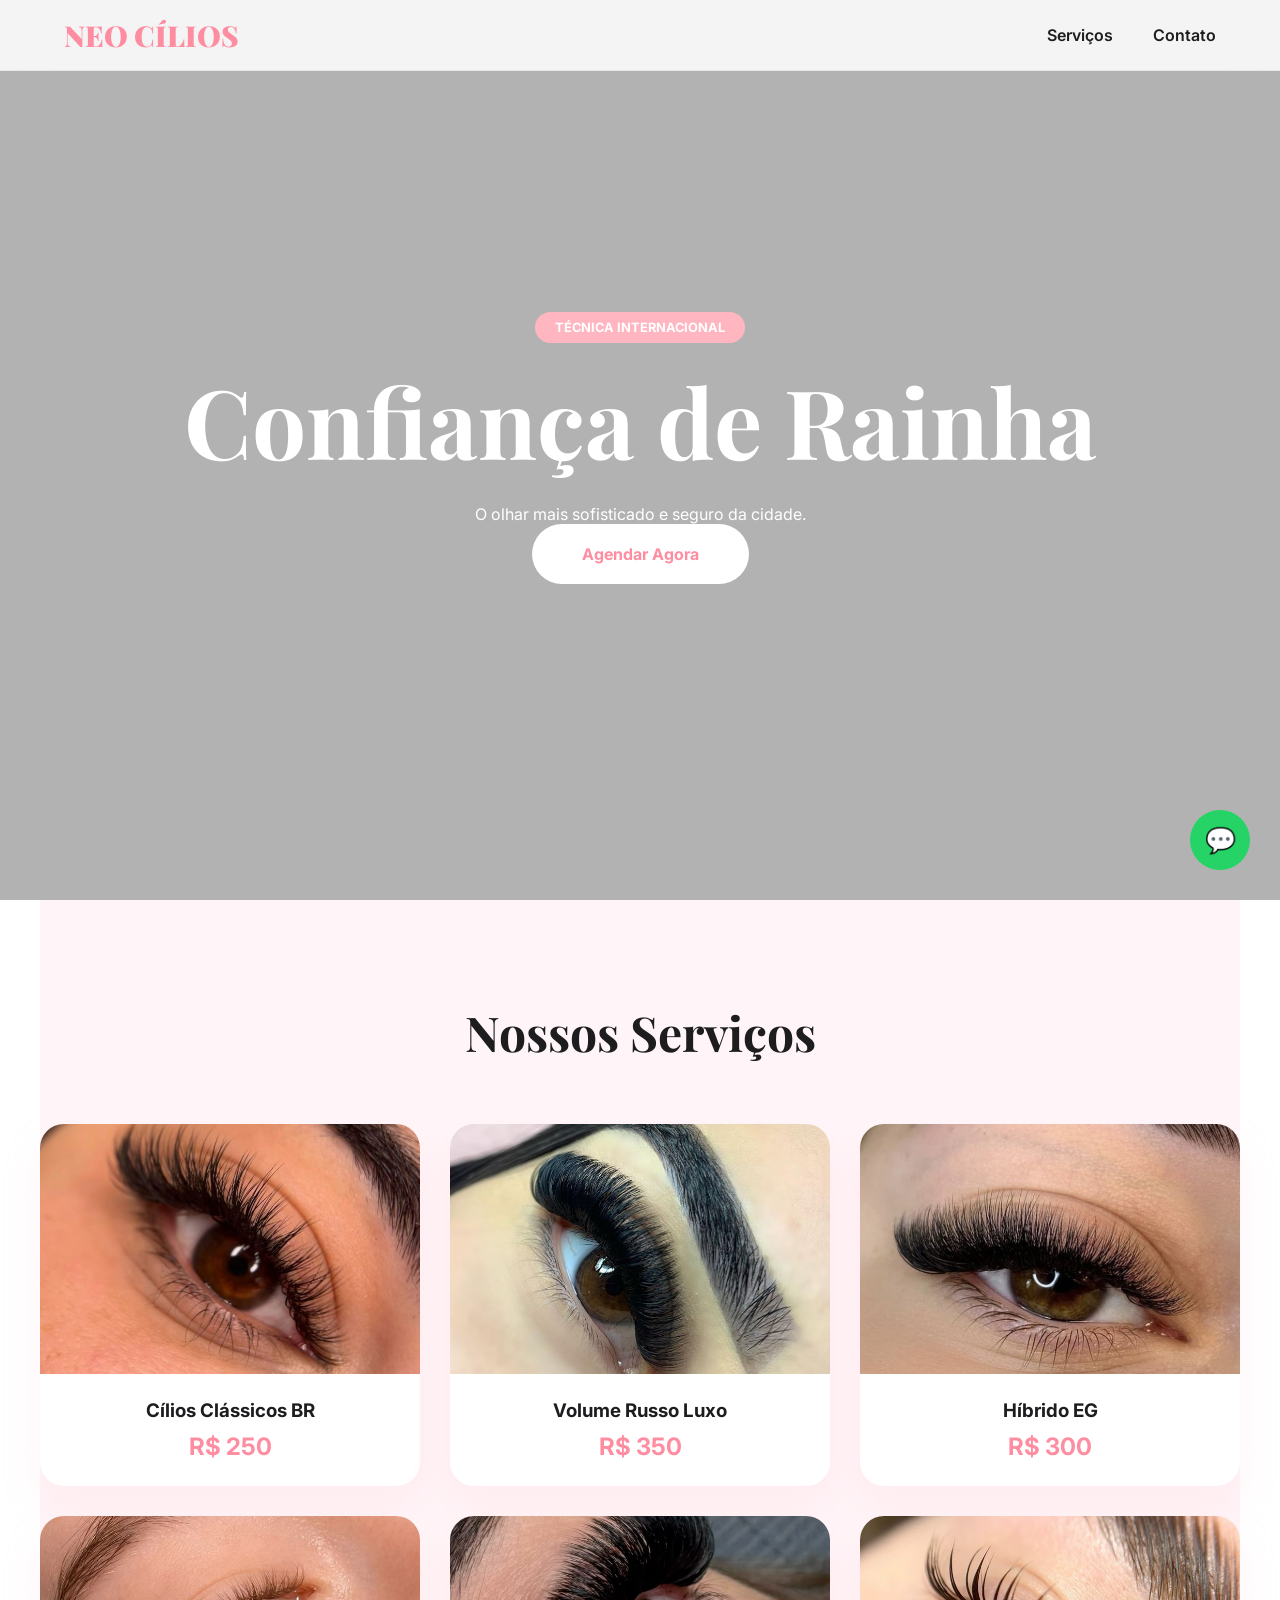
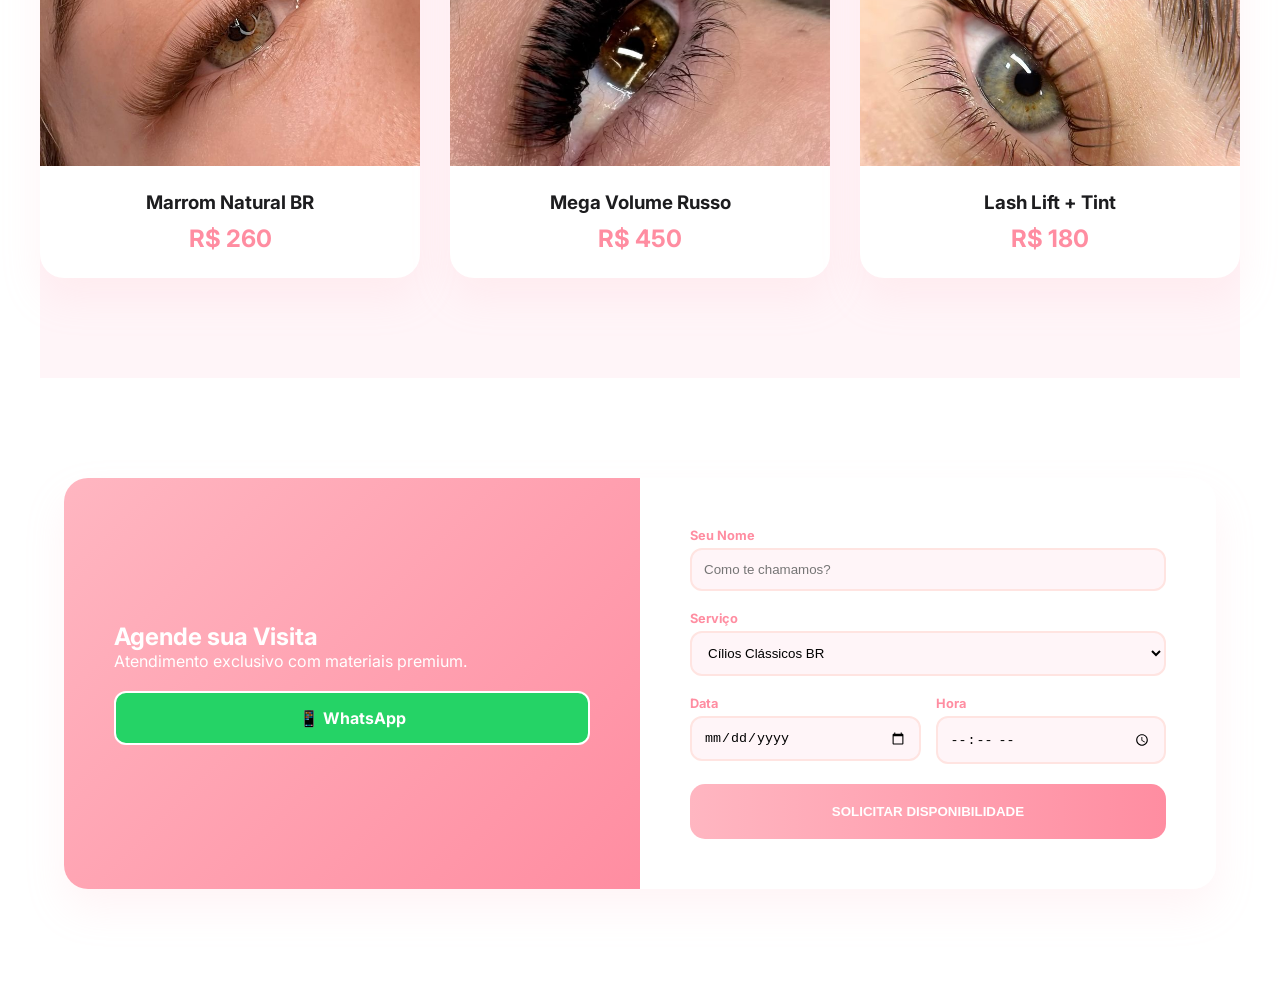
<file: index.html>
<!DOCTYPE html>
<html lang="pt-BR">
<head>
    <meta charset="UTF-8">
    <meta name="viewport" content="width=device-width, initial-scale=1.0">
    <title>Neo Cílios Luxo | Extensões Profissionais</title>
    <link href="https://fonts.googleapis.com/css2?family=Inter:wght@300;400;600;700&family=Playfair+Display:wght@700;900&display=swap" rel="stylesheet">
    <link rel="stylesheet" href="styles.css">
</head>
<body>
    <div id="loader" class="loader-wrapper"><div class="loader"></div></div>

    <header class="glass-nav">
        <nav class="container">
            <a href="#" class="logo">NEO CÍLIOS</a>
            <ul class="nav-links">
                <li><a href="#servicos">Serviços</a></li>
                <li><a href="#contato">Contato</a></li>
            </ul>
        </nav>
    </header>

    <section class="hero">
        <video autoplay muted loop playsinline class="hero-video">
            <source src="bannersite.mp4" type="video/mp4">
        </video>
        <div class="hero-overlay"></div>
        <div class="hero-content">
            <span class="badge">Técnica Internacional</span>
            <h1>Confiança de Rainha</h1>
            <p>O olhar mais sofisticado e seguro da cidade.</p>
            <a href="#servicos" class="btn-main">Agendar Agora</a>
        </div>
    </section>

    <section class="services container" id="servicos">
        <h2 class="section-title">Nossos Serviços</h2>
        <div class="services-grid">
            
            <div class="service-card" onclick="abrirModal('Cílios Clássicos BR', '250')">
                <div class="service-img-wrapper"><img src="Cílios Clássicos BR.jpg"></div>
                <div class="service-body"><h3>Cílios Clássicos BR</h3><p class="price-tag">R$ 250</p></div>
            </div>

            <div class="service-card" onclick="abrirModal('Volume Russo Luxo', '350')">
                <div class="service-img-wrapper"><img src="Volume Russo Luxo.jpg"></div>
                <div class="service-body"><h3>Volume Russo Luxo</h3><p class="price-tag">R$ 350</p></div>
            </div>

            <div class="service-card" onclick="abrirModal('Híbrido EG', '300')">
                <div class="service-img-wrapper"><img src="Híbrido EG.jpg"></div>
                <div class="service-body"><h3>Híbrido EG</h3><p class="price-tag">R$ 300</p></div>
            </div>

            <div class="service-card" onclick="abrirModal('Marrom Natural BR', '260')">
                <div class="service-img-wrapper"><img src="Marrom Natural BR.jpg"></div>
                <div class="service-body"><h3>Marrom Natural BR</h3><p class="price-tag">R$ 260</p></div>
            </div>

            <div class="service-card" onclick="abrirModal('Mega Volume Russo', '450')">
                <div class="service-img-wrapper"><img src="Mega Volume Russo.jpg"></div>
                <div class="service-body"><h3>Mega Volume Russo</h3><p class="price-tag">R$ 450</p></div>
            </div>

            <div class="service-card" onclick="abrirModal('Lash Lift + Tint', '180')">
    <div class="service-img-wrapper">
        <img src="Lash.jpg" alt="Lash Lift"> 
    </div>
    <div class="service-body">
        <h3>Lash Lift + Tint</h3>
        <p class="price-tag">R$ 180</p>
    </div>
</div>

        </div>
    </section>

    <div id="modal-agendamento" class="agendamento-modal" style="display:none;">
        <div class="modal-content">
            <h2 id="modal-titulo">Agendar</h2>
            <p id="modal-servico-badge">Serviço</p>
            <div class="form-modal-area">
                <div class="input-group">
                    <label>Seu Nome</label>
                    <input type="text" id="modal-nome" placeholder="Como te chamamos?">
                </div>
                <div class="input-group">
                    <label>Data</label>
                    <input type="date" id="modal-data">
                </div>
                <label style="display:block; font-weight:700; color:var(--primary-dark); margin-bottom:10px; font-size:0.8rem; text-transform:uppercase;">Escolha o Horário</label>
                <div class="horarios" id="modal-lista-horarios"></div>
            </div>
            <button id="close-modal" onclick="fecharModal()">Voltar</button>
        </div>
    </div>

    <section class="contact-section" id="contato">
        <div class="container">
            <div class="contact-card">
                <div class="contact-info">
                    <h2>Agende sua Visita</h2>
                    <p>Atendimento exclusivo com materiais premium.</p>
                    <a href="https://wa.me/5541999484843" class="btn-wa">📱 WhatsApp</a>
                </div>
                <div class="contact-form-wrapper">
                    <form id="contact-form">
                        <div class="input-group"><label>Seu Nome</label><input type="text" id="name" placeholder="Como te chamamos?" required></div>
                        <div class="input-group">
                            <label>Serviço</label>
                            <select id="service-select" required>
                                <option value="Cílios Clássicos BR">Cílios Clássicos BR</option>
                                <option value="Volume Russo Luxo">Volume Russo Luxo</option>
                                <option value="Híbrido EG">Híbrido EG</option>
                                <option value="Marrom Natural BR">Marrom Natural BR</option>
                                <option value="Mega Volume Russo">Mega Volume Russo</option>
                                <option value="Lash Lift + Tint">Lash Lift + Tint</option>
                            </select>
                        </div>
                        <div style="display: grid; grid-template-columns: 1fr 1fr; gap: 15px;">
                            <div class="input-group"><label>Data</label><input type="date" id="date" required></div>
                            <div class="input-group"><label>Hora</label><input type="time" id="time" required></div>
                        </div>
                        <button type="submit" class="btn-submit">Solicitar Disponibilidade</button>
                    </form>
                </div>
            </div>
        </div>
    </section>

    <a href="https://wa.me/5541999484843" class="floating-wa" target="_blank">💬</a>

    <script>
        window.addEventListener('load', () => { 
            document.getElementById('loader').style.opacity = '0'; 
            setTimeout(() => { document.getElementById('loader').style.display = 'none'; }, 500); 
        });

        let servicoSelecionado = "";
        let valorSelecionado = "";

        function abrirModal(servico, valor) {
            servicoSelecionado = servico;
            valorSelecionado = valor;
            document.getElementById('modal-titulo').innerText = servico;
            document.getElementById('modal-servico-badge').innerText = "R$ " + valor;
            const lista = document.getElementById('modal-lista-horarios');
            lista.innerHTML = "";
            const horas = ["10:00", "13:30", "15:00", "17:30", "19:00"];
            horas.forEach(h => {
                lista.innerHTML += `<button class="horario-btn" onclick="finalizarAgendamento('${h}')">${h}</button>`;
            });
            document.getElementById('modal-agendamento').style.display = 'flex';
        }

        function fecharModal() { document.getElementById('modal-agendamento').style.display = 'none'; }

        function finalizarAgendamento(hora) {
            const nomeInput = document.getElementById('modal-nome').value;
            const dataInput = document.getElementById('modal-data').value;
            if(!nomeInput || !dataInput) { alert("Preencha nome e data!"); return; }
            const nome = nomeInput.toUpperCase();
            const dataBr = dataInput.split('-').reverse().join('/');
            
            const mensagem = `✨ *AGENDAMENTO NEO CÍLIOS LUXO* ✨\n---------------------------------------\n\n👑 *CLIENTE:* ${nome}\n\n💎 *SERVIÇO:* ${servicoSelecionado}\n\n📅 *DATA:* ${dataBr}\n⏰ *HORÁRIO:* ${hora}\n\n---------------------------------------\n💖 *Estou pronta para brilhar!*\n_Aguardando sua confirmação._ ✨`;
            window.open(`https://wa.me/5541999484843?text=${encodeURIComponent(mensagem)}`, '_blank');
        }

        document.getElementById('contact-form').onsubmit = (e) => {
            e.preventDefault();
            const n = document.getElementById('name').value.toUpperCase();
            const s = document.getElementById('service-select').value;
            const d = document.getElementById('date').value.split('-').reverse().join('/');
            const h = document.getElementById('time').value;
            const msg = `✨ *AGENDAMENTO NEO CÍLIOS LUXO* ✨\n---------------------------------------\n\n👑 *CLIENTE:* ${n}\n💎 *SERVIÇO:* ${s}\n📅 *DATA:* ${d}\n⏰ *HORÁRIO:* ${h}\n\n---------------------------------------\n💖 *Estou pronta para brilhar!*`;
            window.open(`https://wa.me/5541999484843?text=${encodeURIComponent(msg)}`, '_blank');
        };
    </script>
</body>
</html>
</file>
<file: styles.css>
:root {
    --primary: #ffb6c1;       
    --primary-light: #ffe4e1; 
    --primary-dark: #ff8da1;  
    --text: #1d1d1f;
    --text-light: #86868b;
    --bg: #ffffff;
    --bg-alt: #fff5f8;       
    --glass: rgba(255, 255, 255, 0.85);
    --shadow: 0 20px 40px rgba(255, 182, 193, 0.15);
    --radius: 24px;
}

* { margin: 0; padding: 0; box-sizing: border-box; }
html { scroll-behavior: smooth; }
body { font-family: 'Inter', sans-serif; background: var(--bg); color: var(--text); overflow-x: hidden; }
.container { max-width: 1200px; margin: 0 auto; padding: 0 24px; }

.loader-wrapper { position: fixed; inset: 0; background: #fff; display: flex; align-items: center; justify-content: center; z-index: 9999; transition: 0.5s; }
.loader { width: 40px; height: 40px; border: 3px solid var(--bg-alt); border-top-color: var(--primary); border-radius: 50%; animation: spin 1s infinite linear; }
@keyframes spin { to { transform: rotate(360deg); } }

.glass-nav { position: fixed; top: 0; width: 100%; z-index: 1000; background: var(--glass); backdrop-filter: blur(20px); padding: 16px 0; border-bottom: 1px solid rgba(0,0,0,0.05); }
nav { display: flex; justify-content: space-between; align-items: center; }
.logo { font-family: 'Playfair Display', serif; font-size: 1.8rem; font-weight: 900; color: var(--primary-dark); text-decoration: none; }
.nav-links { display: flex; gap: 40px; list-style: none; }
.nav-links a { text-decoration: none; color: var(--text); font-weight: 600; }

.hero { height: 100vh; position: relative; display: flex; align-items: center; justify-content: center; text-align: center; color: #fff; }
.hero-video { position: absolute; inset: 0; width: 100%; height: 100%; object-fit: cover; z-index: -1; }
.hero-overlay { position: absolute; inset: 0; background: rgba(0,0,0,0.3); }
.hero-content { position: relative; z-index: 10; padding: 0 20px; }
.hero-content h1 { font-family: 'Playfair Display', serif; font-size: clamp(3rem, 10vw, 6rem); margin: 20px 0; }
.badge { background: var(--primary); padding: 8px 20px; border-radius: 100px; font-size: 0.8rem; text-transform: uppercase; font-weight: 700; }
.btn-main { display: inline-block; background: #fff; color: var(--primary-dark); padding: 20px 50px; border-radius: 100px; text-decoration: none; font-weight: 700; transition: 0.3s; }

.services { padding: 100px 0; background: var(--bg-alt); text-align: center; }
.section-title { font-family: 'Playfair Display', serif; font-size: 3rem; margin-bottom: 60px; }
.services-grid { display: grid; grid-template-columns: repeat(auto-fit, minmax(280px, 1fr)); gap: 30px; }
.service-card { background: #fff; border-radius: var(--radius); overflow: hidden; box-shadow: var(--shadow); transition: 0.3s; cursor: pointer; }
.service-card:hover { transform: translateY(-10px); }
.service-img-wrapper { height: 250px; overflow: hidden; }
.service-img-wrapper img { width: 100%; height: 100%; object-fit: cover; }
.service-body { padding: 25px; }
.price-tag { font-size: 1.5rem; font-weight: 700; color: var(--primary-dark); margin-top: 10px; display: block; }

.agendamento-modal { position: fixed !important; inset: 0; background: rgba(255, 255, 255, 0.85); backdrop-filter: blur(10px); display: flex; align-items: center; justify-content: center; z-index: 2000; padding: 20px; }
.modal-content { background: #fff; padding: 35px 25px; border-radius: var(--radius); width: 100%; max-width: 400px; text-align: center; box-shadow: var(--shadow); border: 2px solid var(--primary-light); }
#modal-servico-badge { background: var(--primary-light); color: var(--primary-dark); padding: 10px 20px; border-radius: 15px; font-weight: 800; margin-bottom: 25px; display: inline-block; }

.input-group { margin-bottom: 20px; text-align: left; }
.input-group label { display: block; font-size: 0.8rem; font-weight: 700; color: var(--primary-dark); margin-bottom: 5px; }
.input-group input, .input-group select { width: 100%; padding: 12px; border: 2px solid var(--primary-light); border-radius: 12px; background: var(--bg-alt); outline: none; }

.horarios { display: grid; grid-template-columns: repeat(3, 1fr); gap: 12px; margin-bottom: 25px; }
.horario-btn { background: var(--bg-alt); border: 2px solid var(--primary-light); color: var(--primary-dark); padding: 15px 5px; border-radius: 15px; font-weight: 800; cursor: pointer; }
.horario-btn:hover { background: var(--primary); color: #fff; }

#close-modal { background: none; border: none; color: #999; font-weight: 800; cursor: pointer; text-transform: uppercase; font-size: 0.7rem; margin-top: 10px; }

.contact-section { padding: 100px 0; }
.contact-card { display: grid; grid-template-columns: 1fr 1fr; border-radius: var(--radius); overflow: hidden; box-shadow: var(--shadow); }
.contact-info { background: linear-gradient(135deg, var(--primary) 0%, var(--primary-dark) 100%); color: #fff; padding: 50px; display: flex; flex-direction: column; justify-content: center; text-align: left; }
.btn-wa { background: #25d366; color: #fff; text-decoration: none; padding: 15px; border-radius: 12px; text-align: center; font-weight: 700; margin-top: 20px; border: 2px solid #fff; }
.contact-form-wrapper { padding: 50px; background: #fff; }
.btn-submit { width: 100%; background: linear-gradient(90deg, var(--primary), var(--primary-dark)); color: #fff; border: none; padding: 20px; border-radius: 15px; font-weight: 900; text-transform: uppercase; cursor: pointer; }

.floating-wa { position: fixed; bottom: 30px; right: 30px; background: #25d366; width: 60px; height: 60px; border-radius: 50%; display: flex; align-items: center; justify-content: center; font-size: 25px; text-decoration: none; z-index: 1000; color: white; }

@media (max-width: 768px) { .contact-card { grid-template-columns: 1fr; } .nav-links { display: none; } }
</file>
